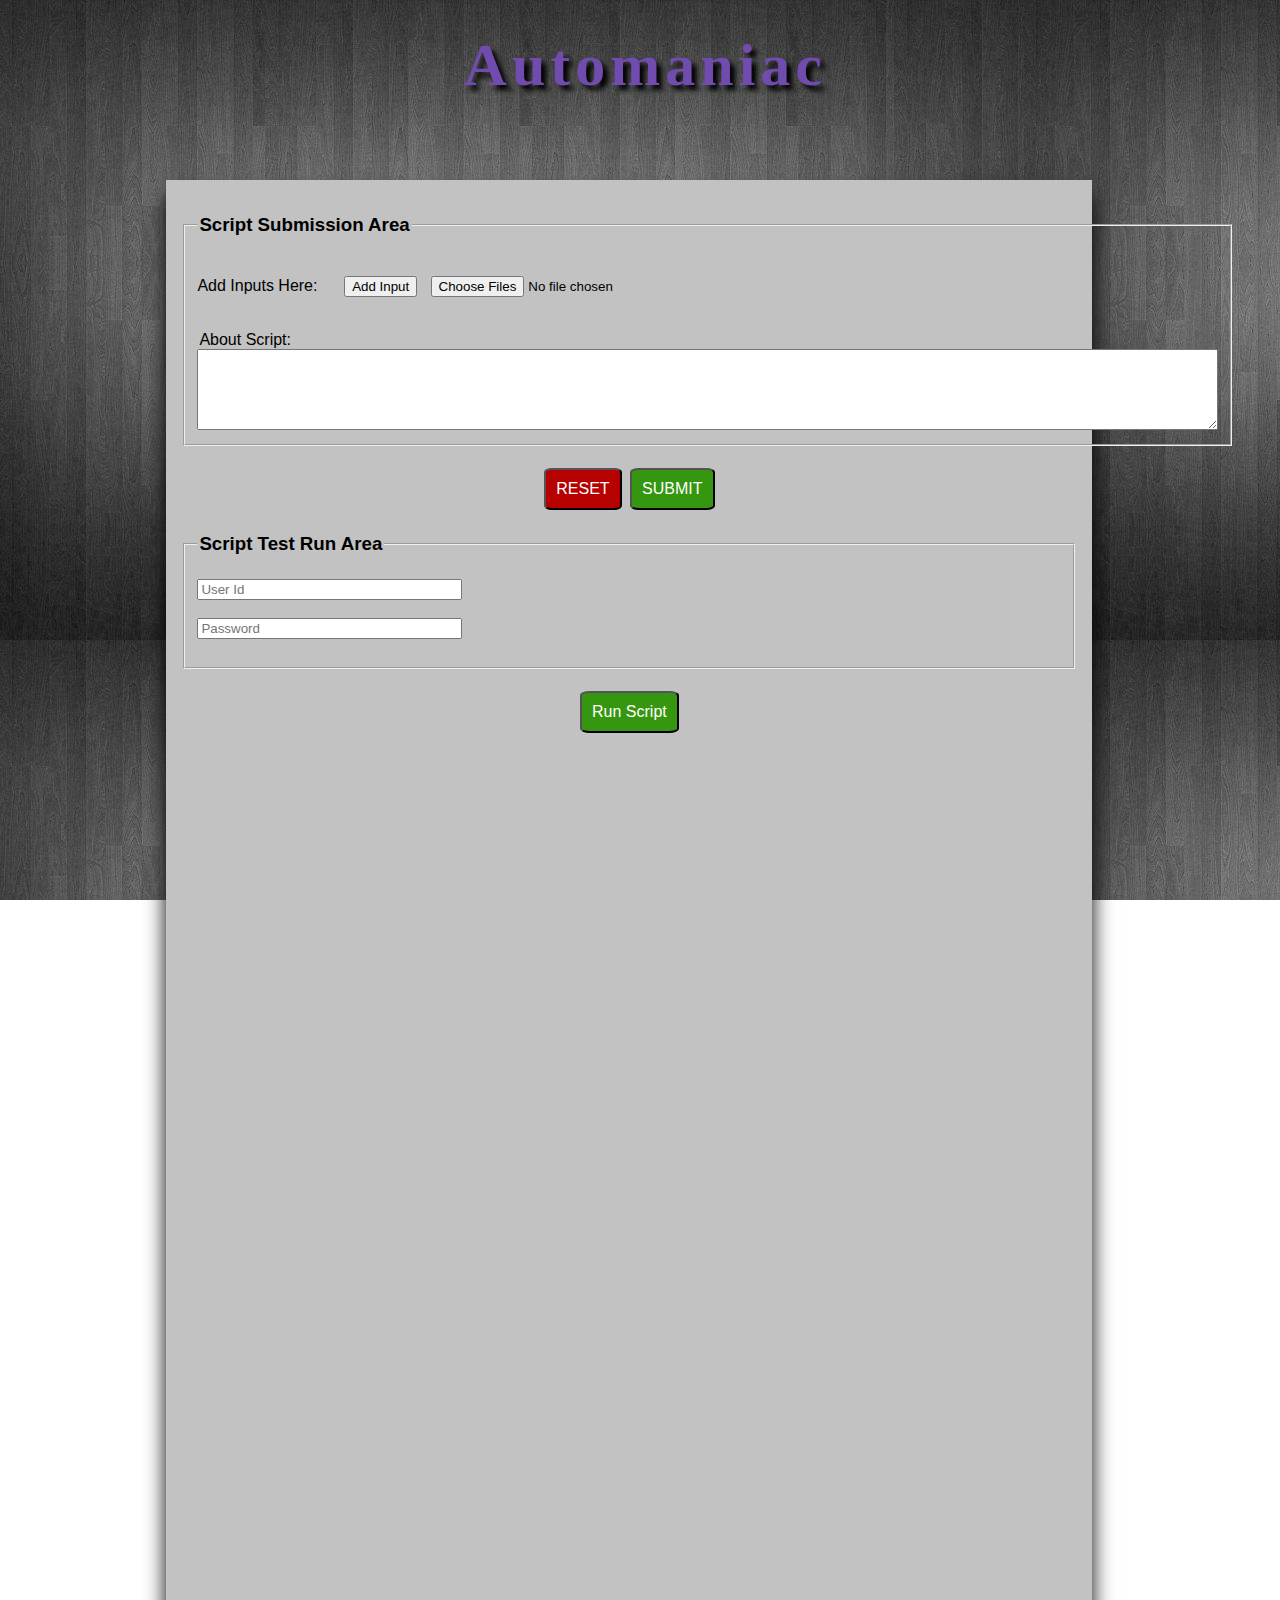
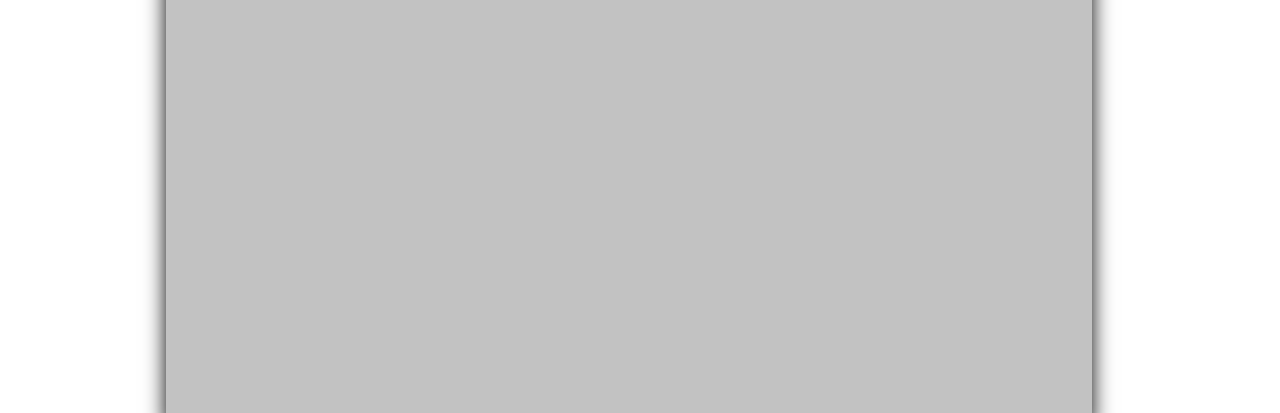
<file: WebContent/editpage_html.html>
<!DOCTYPE html>
<html>
<head>
<title>Edit page</title>
<link rel="stylesheet" type="text/css" href="editpage_CSS.css">
 <script>
 
 var i=0;
 function createInput() {
    if(i<2){ 
    i++;
    var userInputName = document.createElement("INPUT");
    var userDesc = document.createElement("INPUT");
    
    userInputName.innerHTML="Input"+i;
    userDesc.innerHTML="Input"+i;
    
    userInputName.setAttribute("placeholder","Input "+i+ " name");
    userInputName.setAttribute("name","input"+i);
    userDesc.setAttribute("placeholder","Input " +i+ " sample value");
    userDesc.setAttribute("name","sampleValue"+i);
    
    var br= document.createElement("BR");
    document.getElementById("myForm").appendChild(userInputName);
    document.getElementById("myForm").appendChild(userDesc);
    //document.body.appendChild(userInput);
    document.getElementById("myForm").appendChild(br);
  }
  else{
      alert("Can't add more Inputs")
  }
 }
</script>

</head>

<body>
<h1>&nbsp&nbspAutomaniac</h1>
              <div id="hero-hmpgtxt">
              				
					  <form action="upload" method="post" enctype="multipart/form-data">
					  <!-- <h2><center>Contribute Here</center></h2> -->
					  
					  <fieldset>
							<legend><h3>Script Submission Area</h3></legend>
						
							<p>
 						 	<label> 
								<div id="myForm">
								Add Inputs Here:&nbsp&nbsp&nbsp&nbsp&nbsp
								<button type="button" onclick="createInput()">Add Input</button>&nbsp&nbsp
								<input class="uploadbutton" type="file" name="file" multiple></br></br>
								</div>
								
						 	</label>
							</p>
						 
						<legend>About Script:</legend>
								<label>
								<textarea rows="5" cols="125" maxlength="160" name="aboutScript"></textarea>
								</label> 
						
					   
					    </fieldset></br>
					   
					   <center><input class="resetbutton" type="reset" value="RESET">
					   	       <input class="submitbutton" type="submit" value="SUBMIT">
					   </center>
					</form>

					
					<form action="runUpload" method="post" enctype="multipart/form-data">
					  <!-- <h2><center>Run Here</center></h2>  -->
					  
					  <fieldset>
								<legend><h3>Script Test Run Area</h3></legend>
					   			
								<input type="text" name="ScriptInput1" size="30" placeholder="User Id"></br></br>
								<input type="text" name="ScriptInput2" size="30" placeholder="Password"></br></br>
					   </fieldset>
					   <center></br>
					   	       <input class="submitbutton" type="submit" value="Run Script">
					   </center><br>
					</form>
              </div>


</body>
</html>
</file>
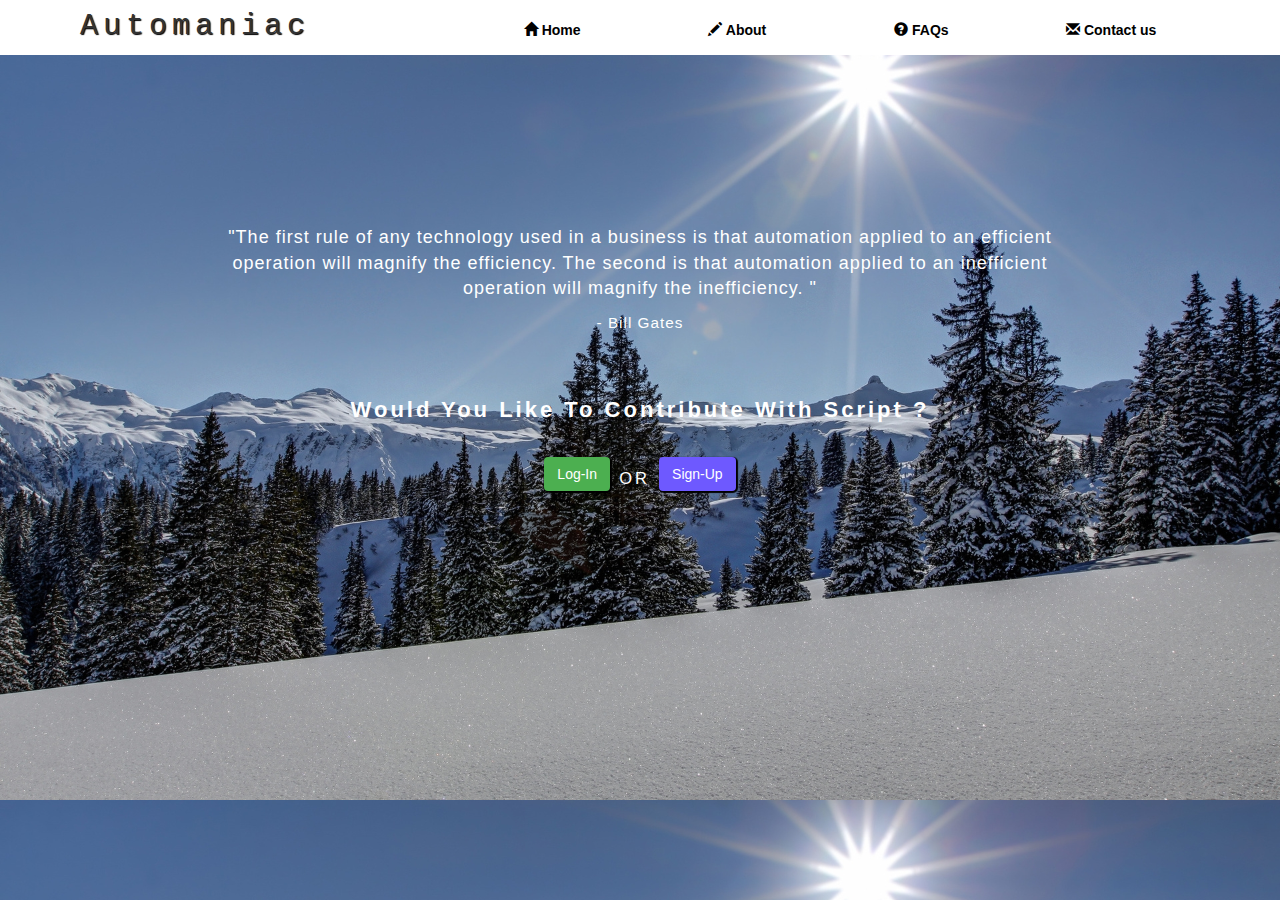
<file: WebContent/Homepage.html>
<html>
<head>
	<title>
		Homepage
	</title>
 	<meta charset="utf-8">
    <meta http-equiv="X-UA-Compatible" content="IE=edge">
    <meta name="viewport" content="width=device-width, initial-scale=1">
      <link href="css/bootstrap.min.css" rel="stylesheet">
      <link rel="stylesheet" type="text/css" href="login.css">
</head>

<body>
<div class="jumbotron">
 	<div class="pgname">Automaniac</div>
		<div class="container">
					<div class="row">
						<div class="col-xs-8 col-xs-offset-4">
							<div class="navtab">
							<ul class="nav nav-pills nav-justified">
								<li><a href="#"><span class="glyphicon glyphicon-home"></span> Home</a></li>
								<li><a href="#"><span class="glyphicon glyphicon glyphicon-pencil"></span> About</a></li>
								<li><a href="#"><span class="glyphicon glyphicon-question-sign"></span> FAQs</a></li>
								<li><a href="#"><span class="glyphicon glyphicon-envelope"></span> Contact us</a></li>					
							</ul>
							</div>
						</div>
					</div>
		</div>
	</div>
</div>	
		
		<div class="row">
			<div class="col-lg-8 col-lg-offset-2 col-md-8 col-md-offset-2 col-sm-8 col-sm-offset-2 col-xs-8 col-xs-offset-2">
					<div class="abouttext">	
						<p>&quot;The first rule of any technology used in a business is that automation applied to an efficient operation will magnify the efficiency. The second is that automation applied to an inefficient operation will magnify the inefficiency. &quot;</p>
						<small>- Bill Gates</small>
		        	</div>
		     </div>
		</div>        	

		<div class="row">
			<div class="col-lg-6 col-lg-offset-3 col-md-6 col-md-offset-3 col-sm-6 col-sm-offset-3 col-xs-6 col-xs-offset-3">
				<div class="signuptext">	
		            	<b>Would You Like To Contribute With Script ?</b><br/><br/>
		    		    <input class="btn" data-target="#loginModal" data-toggle="modal" type="button" name="login" value="Log-In" style="box-shadow: 1px 1px 1px 1px black ; background-color: #4CAF50;">
		    		    <sub>OR</sub>
		    		    <input class="btn" data-target="#signupModal" data-toggle="modal" type="button" name="signup" value="Sign-Up" style="box-shadow: 1px 1px 1px 1px black;background-color: #6e59ff;"><br>	
				</div>
			</div>
		</div>
	</div>	
		<div class="container">
			<div class="row">
				<div class="col-xs-12">
					<div class="modal" id="loginModal" tabindex="-1">
						<div class="modal-dialog">
							<div class="modal-content">
								<div class="modal-header">
									<button class="close" data-dismiss="modal">&times;</button>
									<h4 class="modal-title">Login</h4>
								</div>
								<div class="modal-body">
									<form action="Login" method="get">
										<div class="form-group">
											<label for="inputemailid">Email ID</label>
											<input class="form-control" type="text" placeholder="First Name" id="inputemailid" name="username">
										</div>
										<div class="form-group">
											<label for="inputpassword">Password</label>
											<input class="form-control" type="Password" placeholder="Login Password" id="inputpassword" name="password">
										</div>
								
										<button class="btn btn-success" type="submit">Login</button>
									
										<button class="btn btn-primary" data-dismiss="modal">Close</button>
									</form> 
						</div>
					</div>
				</div>
			</div>		
		</div>
		<div class="container">
			<div class="row">
				<div class="col-xs-12">
					<div class="modal" id="signupModal" tabindex="-1">
						<div class="modal-dialog">
							<div class="modal-content">
								<div class="modal-header">
									<button class="close" data-dismiss="modal">&times;</button>
									<h4 class="modal-title">Signup</h4>
								</div>
								<div class="modal-body">
									<form action="Signup" method="get">
										<div class="form-group">
											<label for="inputfirstname">First Name</label>
											<input class="form-control" type="text" placeholder="Login Id" id="inputfirstname" name="fname">
										</div>
										<div class="form-group">
											<label for="inputlastname">Last Name</label>
											<input class="form-control" type="text" placeholder="Last Name" id="inputlastname" name="lname">
										</div>
										<label for="inputgender" >Gender</label>
										<select class="form-control" name="gender">
											<option>Male</option>
											<option>Female</option>
											<option>Other</option>
										</select>
										<label for="inputcountry" >Country</label>
										<select class="form-control" name="country">
											<option>India</option>
											<option>US</option>
											<option>UK</option>
											<option>China</option>
											<option>Russia</option>
											<option>Germany</option>
											<option>Other</option>
										</select>

										<div class="form-group">
											<label for="inputemailid">Email ID</label>
											<input class="form-control" type="email" placeholder="Email ID (eg:Gmail,Rediff,etc)" id="inputemailid" name ="email">
										</div>
										<div class="form-group">
											<label for="inputnewpassword">Password</label>
											<input class="form-control" type="Password" placeholder="New Password" id="inputnewpassword" name="password">
										</div>
									
								
									<button class="btn btn-success" type="submit">Submit</button>
									<button class="btn btn-primary" data-dismiss="modal">Close</button>
								</form>
								</div>
							</div>
						</div>
					</div>
				</div>
			</div>
		</div>

	<script src="https://ajax.googleapis.com/ajax/libs/jquery/1.12.4/jquery.min.js"></script>
	<script src="js/bootstrap.min.js"></script>
</body>
</html>
</file>
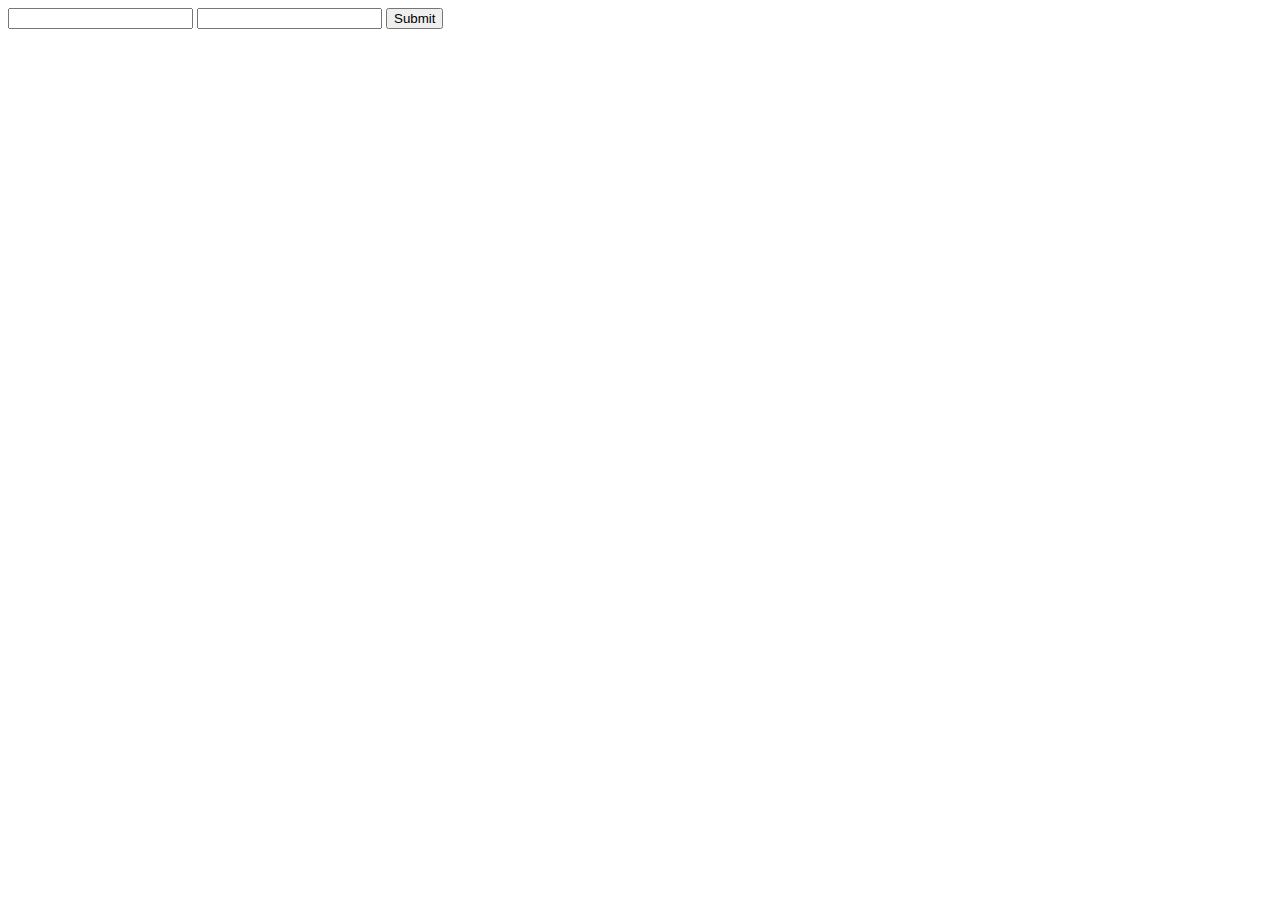
<file: WebContent/loginDemo.html>
<!DOCTYPE html>
<html>
<head>
<meta charset="ISO-8859-1">
<title>Insert title here</title>
</head>
<body>


<form action="Login" method="get">
    <input type="text" name="username">
    <input type="password" name="password">
    <input type="submit">
</form>
</body>
</html>
</file>
<file: WebContent/editpage_CSS.css>
body, 
html 
{
    height: 90%;
    width: 90%;
}
body
{
	background : url("bg (22).jpg") fixed ; 
}
h1
{
	color: #704caf;
	margin-top: 3%;	
	margin-left: 37%;
	font-family: impact,comic sans MS;
	text-shadow: 5px 5px 5px black; 
	font-size: 60px;
	letter-spacing: 5px;
	word-spacing: 16px;
  position: relative;
}
h2
{
 text-align: center;
 text-decoration: underline;
}

#hero-hmpgtxt 
{
  position: relative;
  background-image: url("bg (28).jpg") ;
  width: 70%;
  height: 202%; 
  text-align: left;
  position: absolute;
  top: 20%;
  left: 13%;
  font-family: helvetica;
  padding-top: 15px;
  padding-right: 15px;
  padding-left: 15px;
  box-shadow: 0 16px 20px 0 black;
}
.submitbutton 
{
    position: relative;
    background-color: #35960f;
    color: white;
    padding: 10px;
    text-align: center;
    text-decoration: none;
    display: inline-block;
    font-size: 16px;
    margin: 4px 2px;
    border-radius: 10%;
    border-width: 2px;
}
.submitbutton:hover
{
  background-color: #226009;
 } 

 .resetbutton 
{
    position: relative;
    background-color: #b70000;
    color: white;
    padding: 10px;
    text-align: center;
    text-decoration: none;
    display: inline-block;
    font-size: 16px;
    margin: 4px 2px;
    border-radius: 10%;
    border-width: 2px;
}
.resetbutton:hover
{
  background-color: #8c0e0e;
 }
</file>
<file: WebContent/login.css>
body
{
	background : url("wall1.jpg") fixed ;
	background-size: 100%; 
}

a {
  color: black;
}

.jumbotron {
  padding-top: 0px;
  padding-bottom: 5px;
  padding-bottom: 5px;
  color: inherit;
  background-color: white;
}

.pgname{
	font-family: courier new,georgia;
	padding-top: 5px;
	font-size: 30px;
	letter-spacing: 5px;
	text-shadow: 1px 1px 1px black;
	margin-left: 80px;
}

.navtab{
	margin-top: -38px;
	font-weight: bold;
}

.abouttext{
	margin-top: 140px;
	color: white;
  	letter-spacing: 1px;
	font-size: 18px;
  	text-align: center;
}

.signuptext{
	letter-spacing: 3px;
	font-size: 22px;
	text-align: center;
	color: white;
	margin-top: 60px;
	letter-spacing: px;
}
</file>
